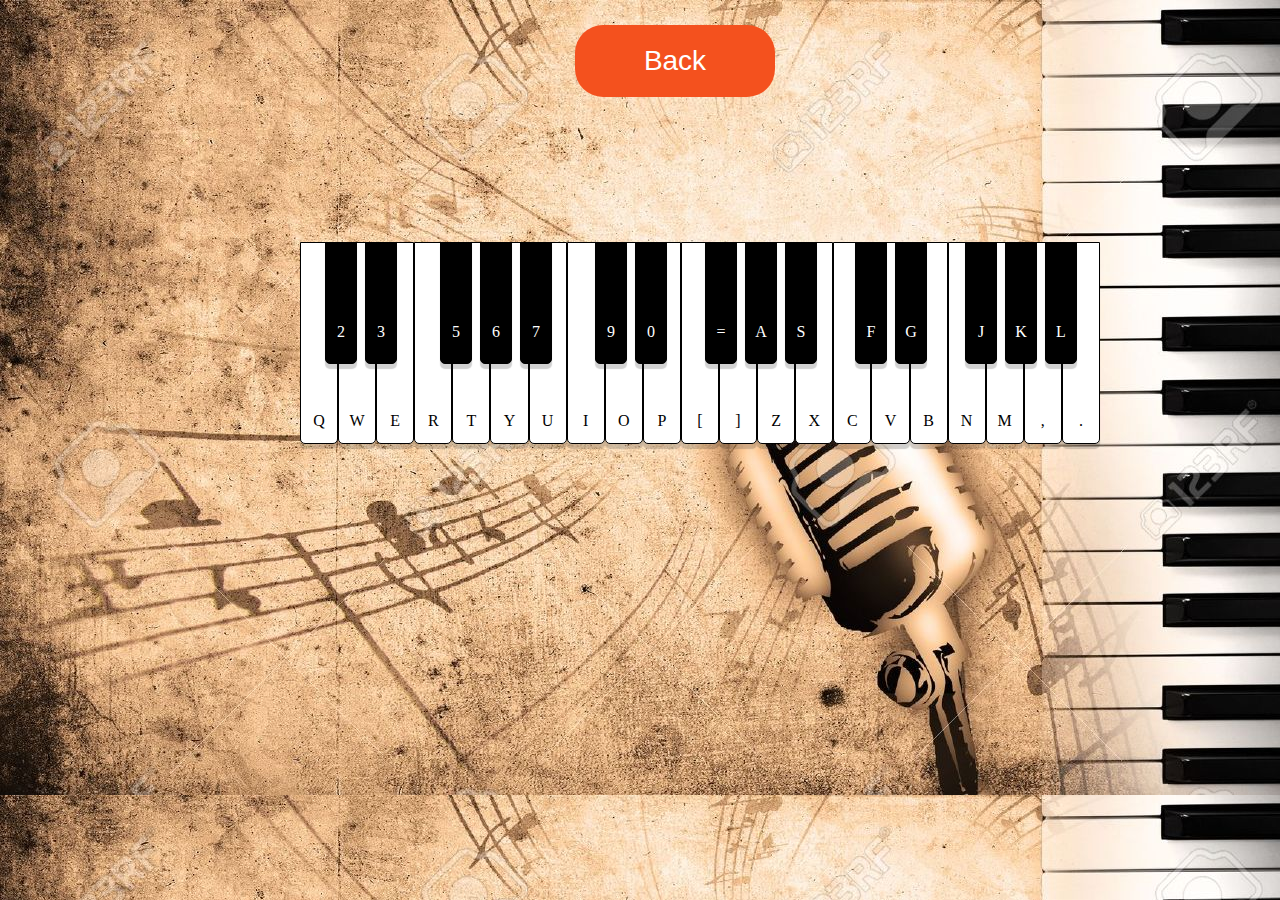
<file: piano.html>
<!DOCTYPE html>
<html lang="en">

<head>
<meta charset="UTF-8">
<title> Piano</title>
<link rel="stylesheet" type="text/css" href="font-awesome.css">
<link rel="stylesheet" type="text/css" href="https://cdn.datatables.net/1.10.15/css/jquery.dataTables.min.css">
<link rel="stylesheet" type="text/css" href="piano.css">
</head>
<body>
<div>

  <a href="index.html"><button class="retun-button-one" style="vertical-align:middle"><span>Back </a></span>
</div>
<div class="piano-container">



<span class="keys" id="key_1"><div class="label">Q</div></span>
<span class="black keys" id="key-1" style="left:25px;"><div class="Blabel">2</div></span>
<span class="keys" id="key_2"><div class="label">W</div></span>
<span class="black keys" id="key-2" style="left:65px;"><div class="Blabel">3</div></span>
<span class="keys" id="key_3"><div class="label">E</div></span>
<span class="keys" id="key_4"><div class="label">R</div></span>
<span class="black keys" id="key-3" style="left:140px;"><div class="Blabel">5</div></span>

<span class="keys" id="key_5"><div class="label">T</div></span>
<span class="black keys" id="key-4" style="left:180px;"><div class="Blabel">6</div></span>
<span class="keys" id="key_6"><div class="label">Y</div></span>
<span class="black keys" id="key-5" style="left:220px;"><div class="Blabel">7</div></span>
<span class="keys" id="key_7"><div class="label">U</div></span>
<span class="keys" id="key_8"><div class="label">I</div></span>
<span class="black keys" id="key-6" style="left:295px;"><div class="Blabel">9</div></span>

<span class="keys" id="key_9"><div class="label">O</div></span>
<span class="black keys" id="key-7" style="left:335px;"><div class="Blabel">0</div></span>
<span class="keys" id="key_10"><div class="label">P</div></span>
<span class="keys" id="key_11"><div class="label">[</div></span>
<span class="black keys" id="key-8" style="left:405px;"><div class="Blabel">=</div></span>


<span class="keys" id="key_12"><div class="label">]</div></span>
<span class="black keys" id="key-9" style="left:445px;"><div class="Blabel">A</div></span>
<span class="keys" id="key_13"><div class="label">Z</div></span>
<span class="black keys" id="key-10" style="left:485px;"><div class="Blabel">S</div></span>
<span class="keys" id="key_14"><div class="label">X</div></span>
<span class="keys" id="key_15"><div class="label">C</div></span>


<span class="black keys" id="key-11" style="left:555px;"><div class="Blabel">F</div></span>
<span class="keys" id="key_16"><div class="label">V</div></span>
<span class="black keys" id="key-12" style="left:595px;"><div class="Blabel">G</div></span>
<span class="keys" id="key_17"><div class="label">B</div></span>
<span class="keys" id="key_18"><div class="label">N</div></span>
<span class="black keys" id="key-13" style="left:665px;"><div class="Blabel">J</div></span>

<span class="keys" id="key_19"><div class="label">M</div></span>
<span class="black keys" id="key-14" style="left:705px;"><div class="Blabel">K</div></span>
<span class="keys" id="key_20"><div class="label">,</div></span>
<span class="black keys" id="key-15" style="left:745px;"><div class="Blabel">L</div></span>
<span class="keys" id="key_21"><div class="label">.</div></span>

</div>




<script src="jquery.js">
</script>
<script src="https://cdn.datatables.net/1.10.15/js/jquery.dataTables.min.js">
</script>
<script src="piano.js"></script>
<script src="audiosynth.js"></script>

</body>

</html>
</file>
<file: piano.css>
*,
*:after;
*:before{
	box-sizing: border-box;
	
}

html,

body{
	height:100%;
	weidth:100%;
	border:0;
	margin:0;
	font-size:16px;
	background:url("piano.jpg");
	
	
}
  .piano-container{
	  
	  height:200px;
	  width:800px;
	  display:flex;
	  position:relative;
	  top:160px;
	  left:300px;
	  
  }
  .keys{
	  
	  height:100%;
	  width:4.76%;
	  border:1px solid black;
	  border-radius:0px 0px 5px 5px;
	  cursor:pointer;
		box-shadow:0px 5px 1px rgba(32,32,32,0.2);
		-webkit-transition:margin 0.05s ease,background-color 0.05 ease , box-shadow 0.05 ease;
		background:white;
		
	  
  }
  
  .black{
	  width:30px;
	  height:120px;
	  background-color:black;
	  position:absolute;
	  
	 
  }
  
  .label{
	  text-align:center;
	  position:absolute;
	  top:170px;
	  width:36px;
	  height:29px;
	  
	  
  }
  
  .Blabel{
	   text-align:center;
	  position:absolute;
	  top:80px;
	  width:30px;
	  height:29px;
	  color:white;
	  
  }
  .keys:hover{
	  
	  background-color:rgb(0,255,255);
  }
  
  #return{
		 color:blue;
	  
	  
  }

.retun-button-one {
   position:relative;
    transition: .5s ease;
    top: 20px;
    left: 570px;
  border-radius: 28px;
  background-color: #f4511e;
  border: none;
  color: #FFFFFF;
  text-align: center;
  font-size: 28px;
  padding: 20px;
  width: 200px;
  transition: all 0.5s;
  cursor: pointer;
  margin: 5px;
}

.retun-button-one span {
  cursor: pointer;
  display: inline-block;
  position: relative;
  transition: 0.5s;
}

.retun-button-one span:after {
  content: '\00bb';
  position: absolute;
  opacity: 0;
  top: 0;
  right: -20px;
  transition: 0.5s;
}

.retun-button-one:hover span {
  padding-right: 25px;
}

.retun-button-one:hover span:after {
  opacity: 1;
  right: 0;
}
a{
	color:white;
}
</file>
